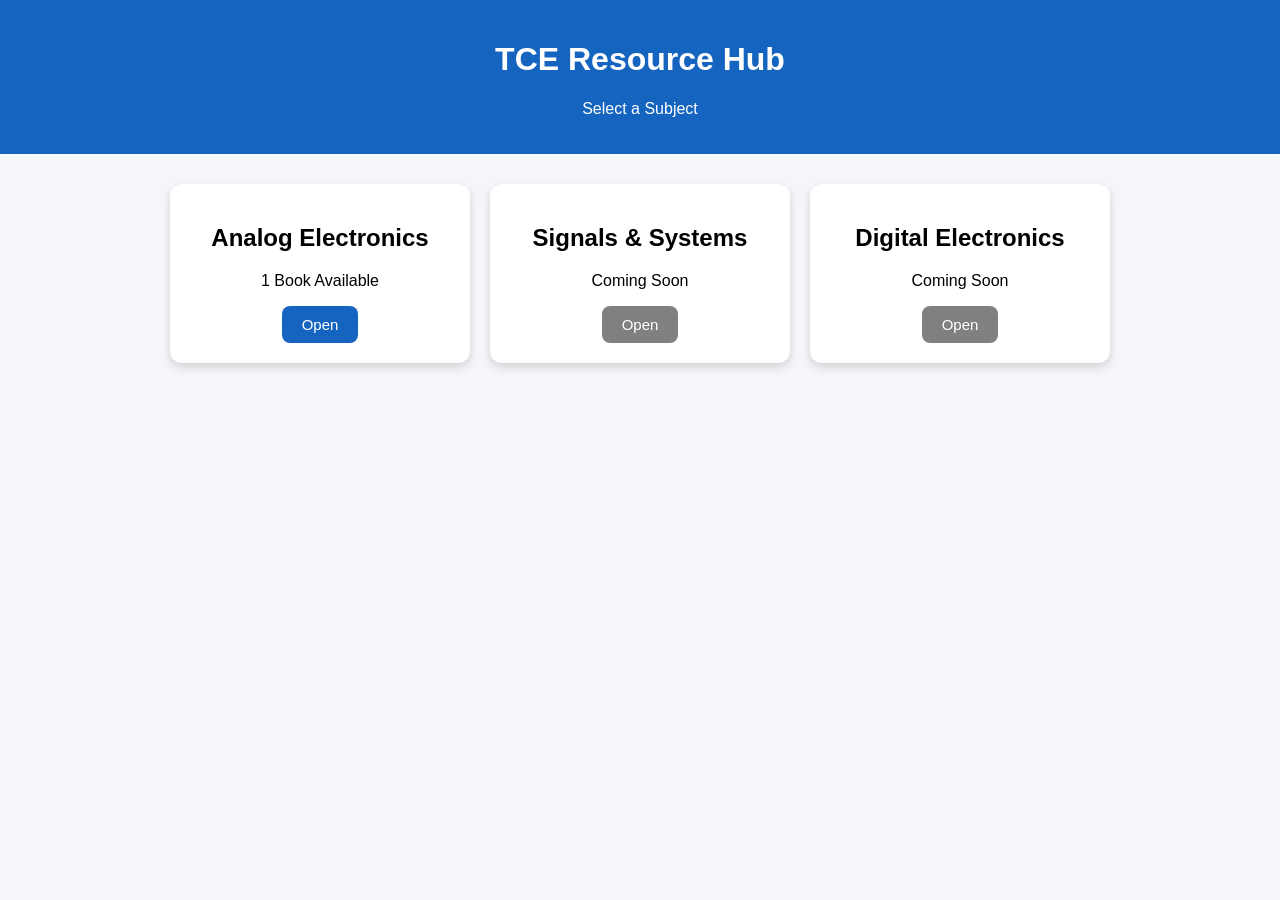
<file: index.html>
<!DOCTYPE html>
<html lang="en">
<head>
<meta charset="UTF-8">
<meta name="viewport" content="width=device-width, initial-scale=1.0">
<title>TCE Resource Hub</title>

<link rel="stylesheet" href="style.css">

</head>

<body>

<header>
<h1>TCE Resource Hub</h1>
<p>Select a Subject</p>
</header>

<div class="container">

<div class="card">
<h2>Analog Electronics</h2>
<p>1 Book Available</p>

<a href="analog.html">
<button>Open</button>
</a>

</div>

<div class="card">
<h2>Signals & Systems</h2>
<p>Coming Soon</p>

<button disabled>Open</button>

</div>

<div class="card">
<h2>Digital Electronics</h2>
<p>Coming Soon</p>

<button disabled>Open</button>

</div>

</div>

</body>
</html>
</file>
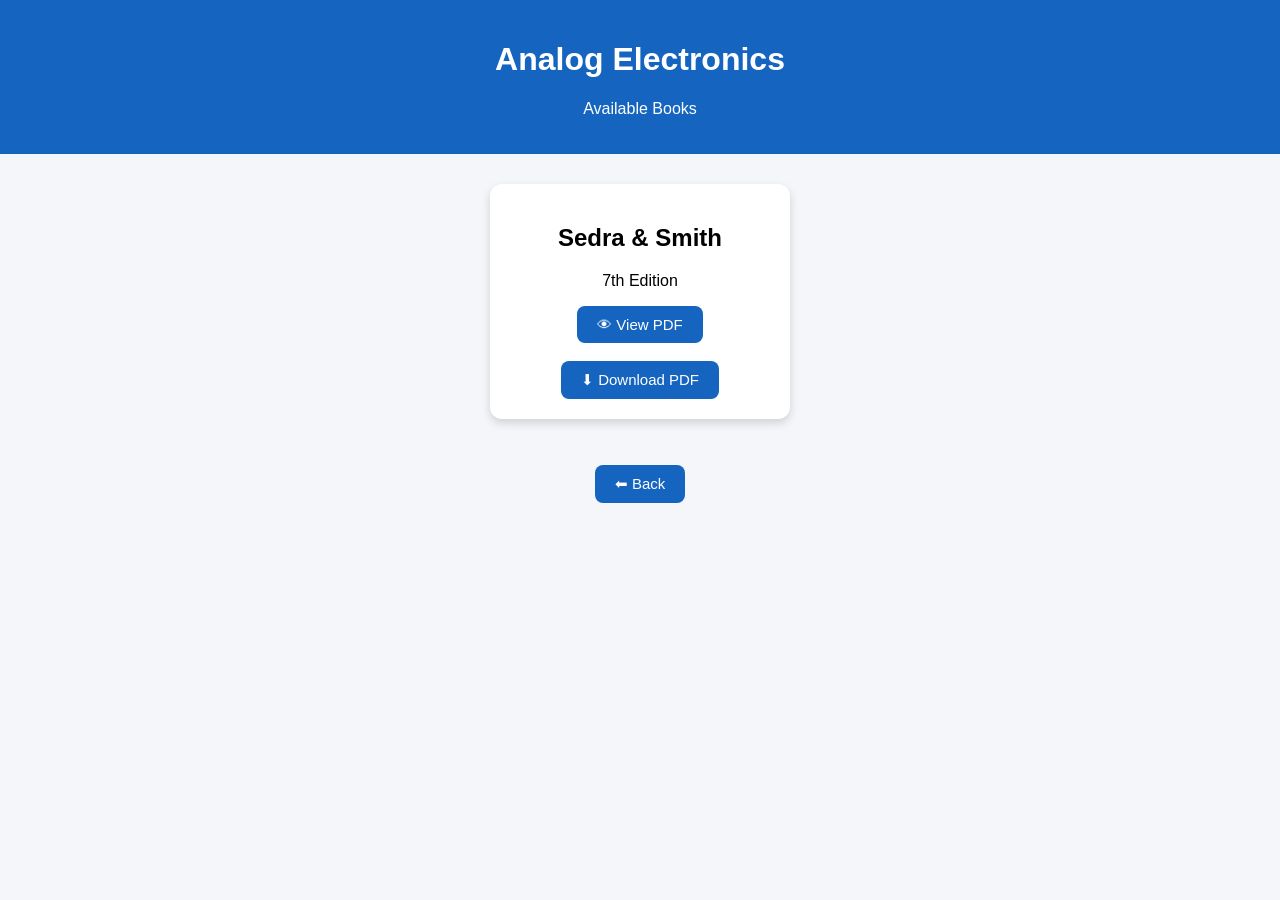
<file: analog.html>
<!DOCTYPE html>
<html lang="en">

<head>

<meta charset="UTF-8">

<meta name="viewport" content="width=device-width, initial-scale=1.0">

<title>Analog Electronics</title>

<link rel="stylesheet" href="style.css">

</head>

<body>

<header>

<h1>Analog Electronics</h1>

<p>Available Books</p>

</header>

<div class="container">

<div class="card">

<h2>Sedra & Smith</h2>

<p>7th Edition</p>

<a href="books/analog.pdf" target="_blank">

<button>👁 View PDF</button>

</a>

<br><br>

<a href="books/analog.pdf" download>

<button>⬇ Download PDF</button>

</a>

</div>

</div>

<p style="text-align:center;">

<a href="index.html">

<button>⬅ Back</button>

</a>

</p>

</body>

</html>
</file>
<file: style.css>
body{
font-family:Arial,sans-serif;
background:#f4f6f9;
margin:0;
padding:0;
}

header{
background:#1565c0;
color:white;
padding:20px;
text-align:center;
}

.container{
display:flex;
flex-wrap:wrap;
justify-content:center;
gap:20px;
padding:30px;
}

.card{
background:white;
width:260px;
padding:20px;
border-radius:12px;
box-shadow:0 4px 10px rgba(0,0,0,0.15);
text-align:center;
transition:0.3s;
}

.card:hover{
transform:translateY(-5px);
}

button{
background:#1565c0;
color:white;
border:none;
padding:10px 20px;
border-radius:8px;
cursor:pointer;
font-size:15px;
}

button:hover{
background:#0d47a1;
}

button:disabled{
background:gray;
cursor:not-allowed;
}
</file>
